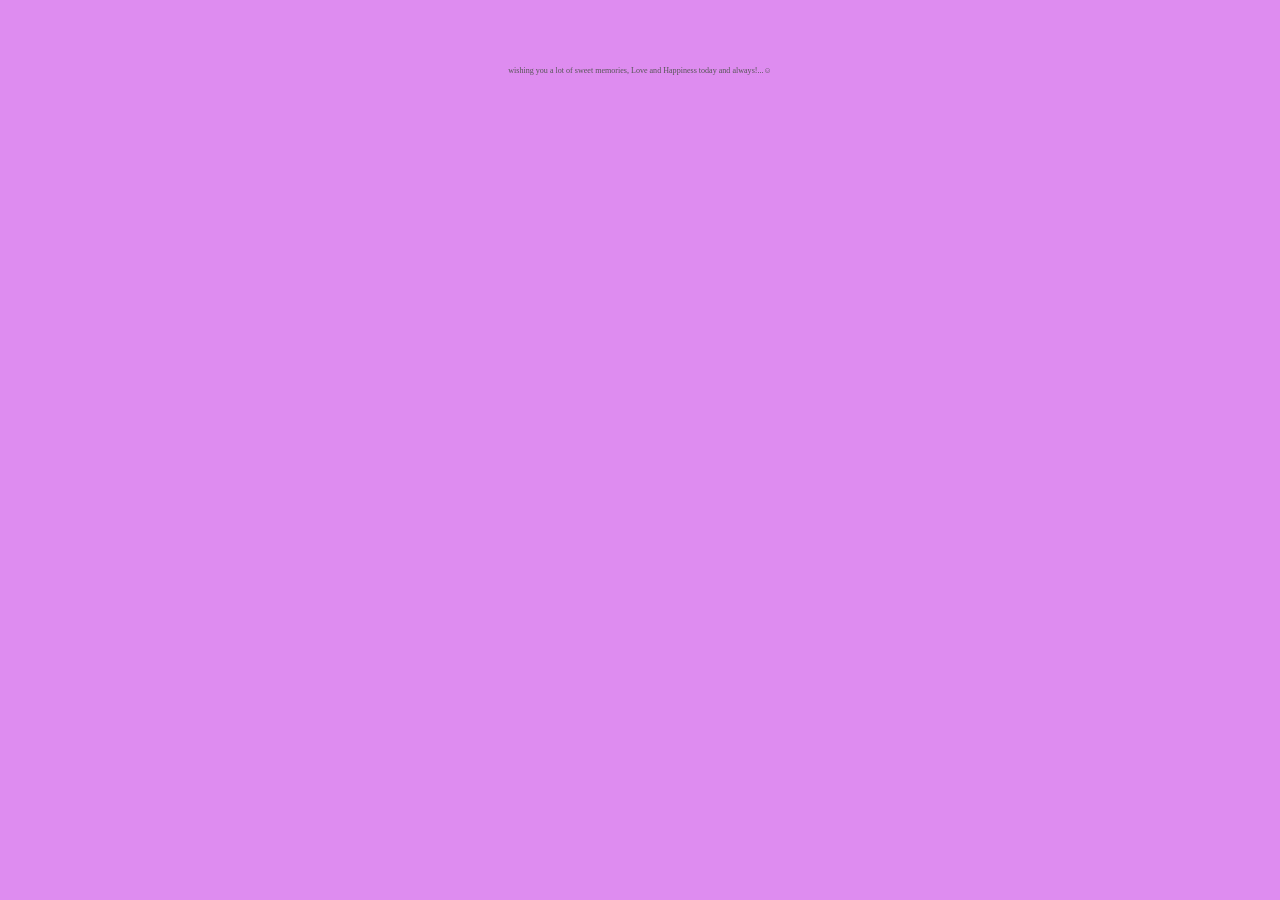
<file: frontend/index.html>
<!DOCTYPE html>
<html lang="en">
<head>
    <meta charset="UTF-8">
    <meta name="viewport" content="width=device-width, initial-scale=1.0">
    <link rel="stylesheet" href="style.css">
    <title>Birthay special</title>
</head>
<body>
    <div class="wish">
        <h1>HAPPY BIRTHADAY</h1>
        <p id="message"></p>
        <p>wishing you a lot of sweet memories, Love and Happiness today and always!...☺️</p>
        <audio src=""
        <a href="login.html"><button>Login to your world</button></a>
    </div>
</body>
</html>
</file>
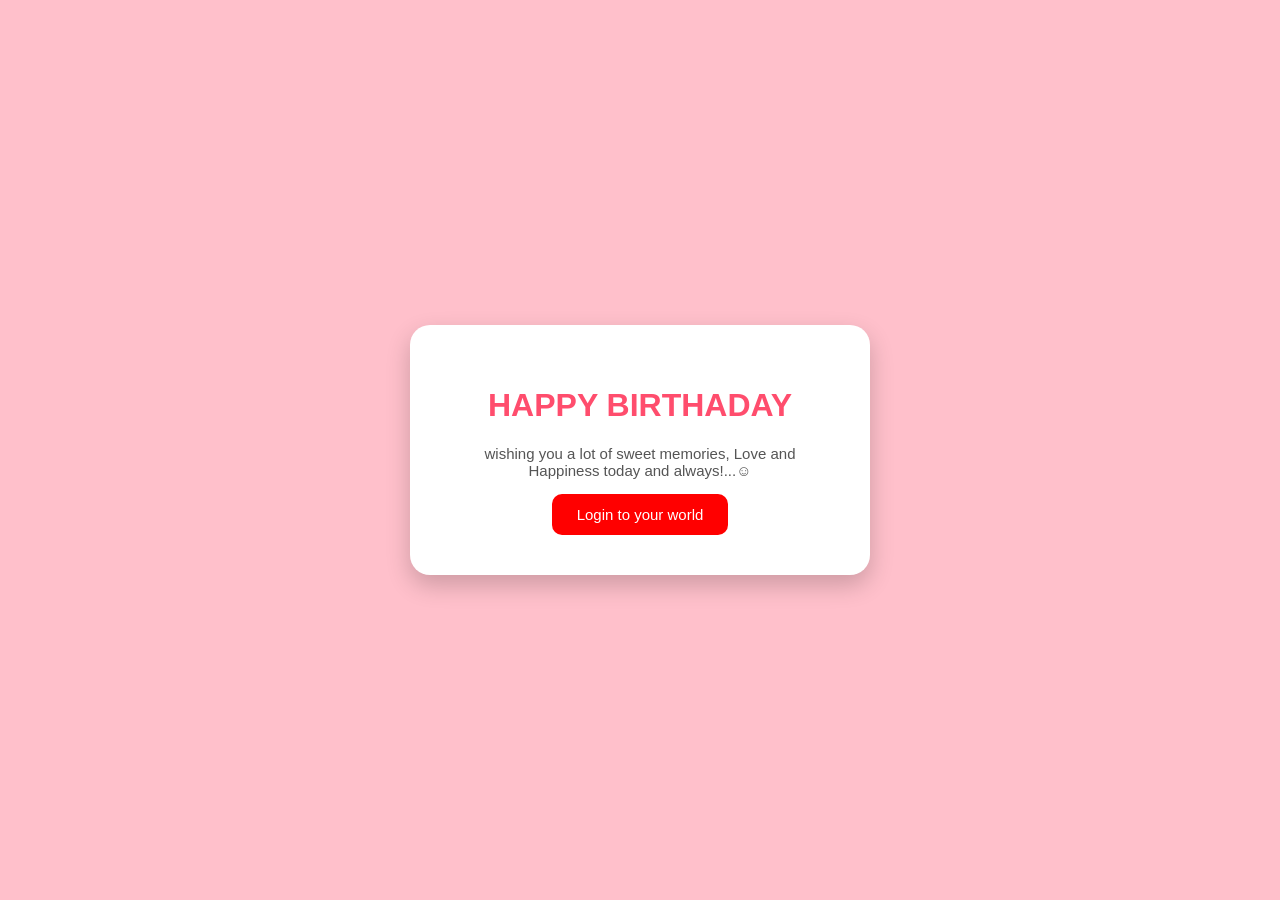
<file: backend/templates/index.html>
<!DOCTYPE html>
<html lang="en">
<head>
    <meta charset="UTF-8">
    <meta name="viewport" content="width=device-width, initial-scale=1.0">
    <link rel="stylesheet" href="style.css">
    <script src="script.js"></script>
    <title>Birthay special</title>
</head>
<body>
    <div class="wish">
        <h1>HAPPY BIRTHADAY</h1>
        <p id="message"></p>
        <p>wishing you a lot of sweet memories, Love and Happiness today and always!...☺️</p>
        <a href="login.html"><button>Login to your world</button></a>
    </div>
</body>
</html>
</file>
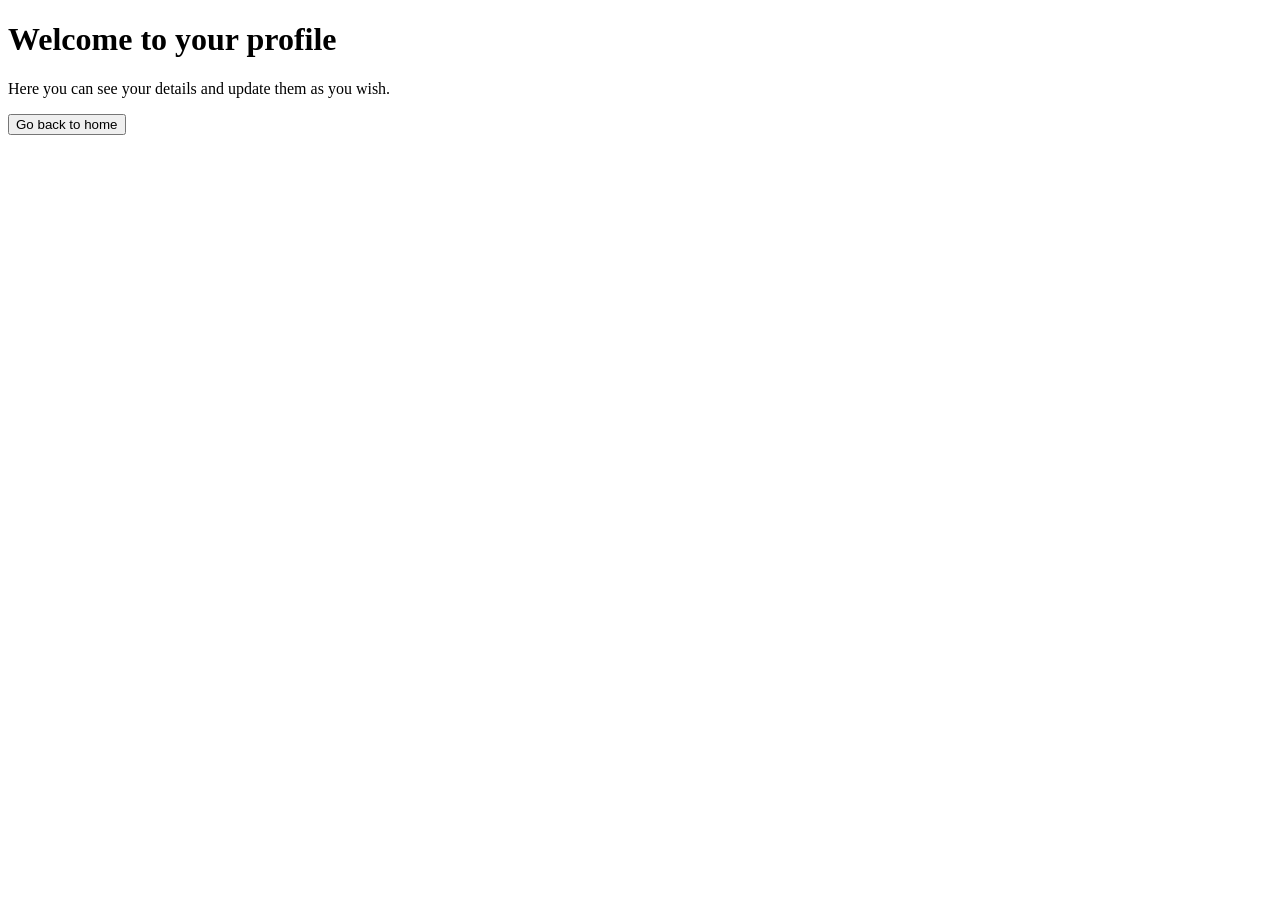
<file: profile1.html>
<!DOCTYPE html>
<html lang="en">
<head>
    <meta charset="UTF-8">
    <meta name="viewport" content="width=device-width, initial-scale=1.0">
    <title>your profile</title>
</head>
<body>
    <div class="profile">
        <h1>Welcome to your profile</h1>
        <p>Here you can see your details and update them as you wish.</p>
        <a href="index.html"><button>Go back to home</button></a>
    </div>
</body>
</html>
</file>
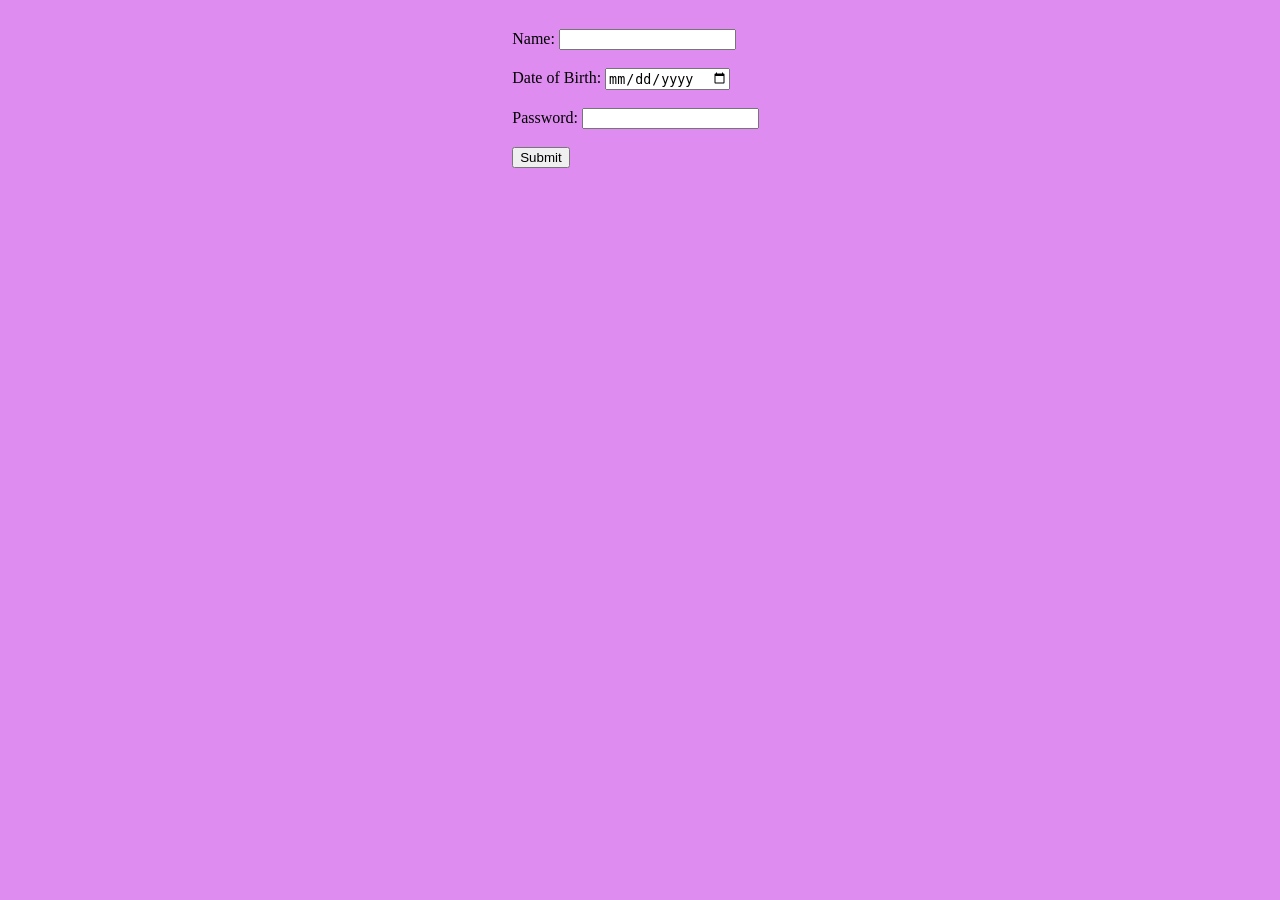
<file: frontend/login.html>
<!DOCTYPE html>
<html lang="en">
<head>
    <meta charset="UTF-8">
    <meta name="viewport" content="width=device-width, initial-scale=1.0">
    <link rel="stylesheet" href="style.css">
    <title>login information</title>
</head>
<body>
    <div class="login">
        <h1>Login to your world</h1>
        <p>Enter your name and date of birth to see your special birthday message!..🥳🥰</p>
        <form action="/login" method="post">
            <label for="name">Name:</label>
            <input type="text" id="name" name="name" required><br><br>
            <label for="dob">Date of Birth:</label>
            <input type="date" id="dob" name="dob" required><br><br>
            <lable for="password">Password:</label>
            <input type="password" id="password" name="password" required><br><br>
            <input type="submit" value="Submit">
        </form>
    </div>
</body>
</html>
</file>
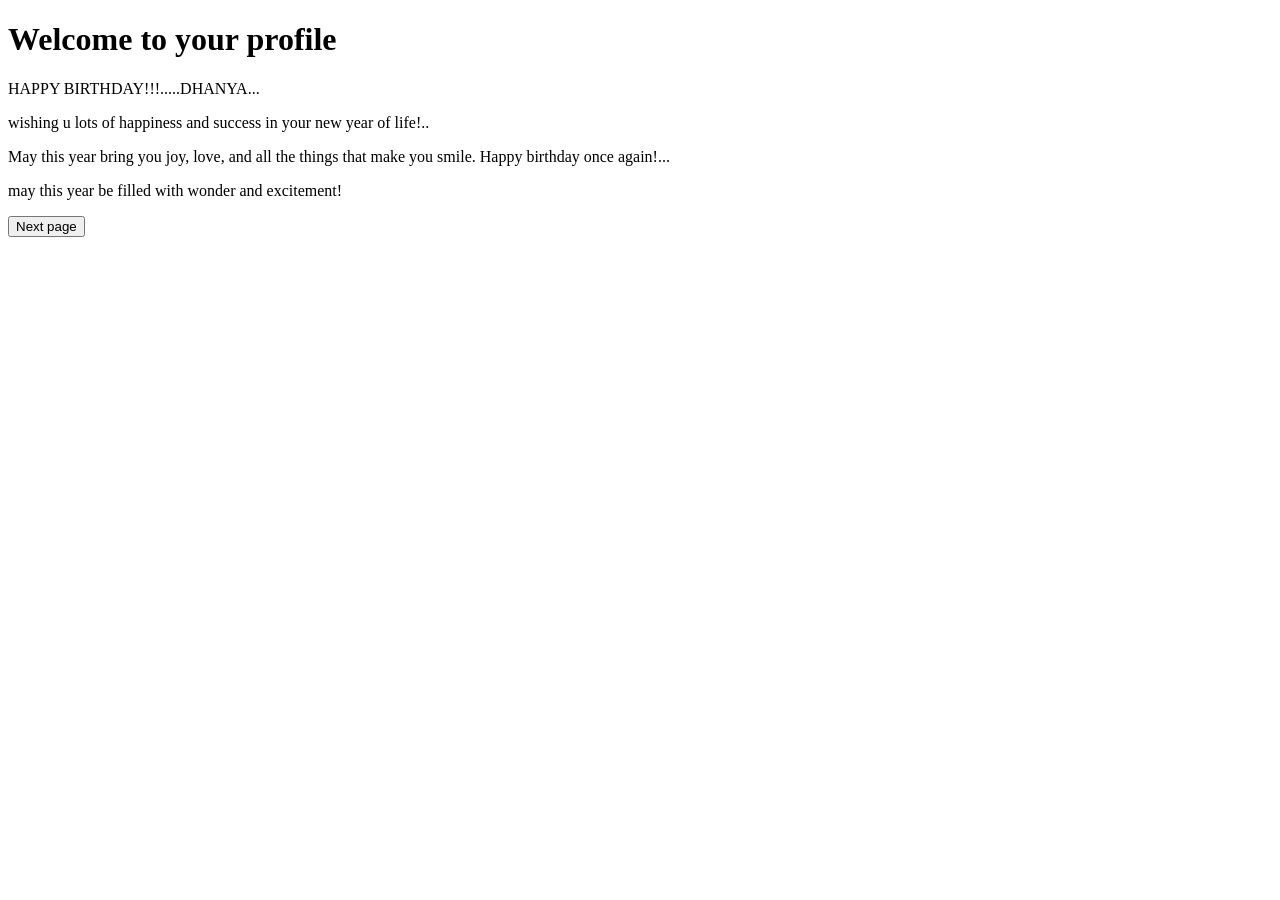
<file: frontend/profile1.1.html>
<!DOCTYPE html>
<html lang="en">
<head>
    <meta charset="UTF-8">
    <meta name="viewport" content="width=device-width, initial-scale=1.0">
    <title>your profile</title>
</head>
<body>
    <div class="profile">
        <h1>Welcome to your profile</h1>
        <p>HAPPY BIRTHDAY!!!.....DHANYA...</p>
        <P>wishing u lots of happiness and success in your new year of life!..</P>
        <p>May this year bring you joy, love, and all the things that make you smile. Happy birthday once again!...</p>
        <p>may this year be filled with wonder and excitement!</p>
    
        <a href="profile1.2.html"><button>Next page</button></a>
    </div>

</body>
</html>
</file>
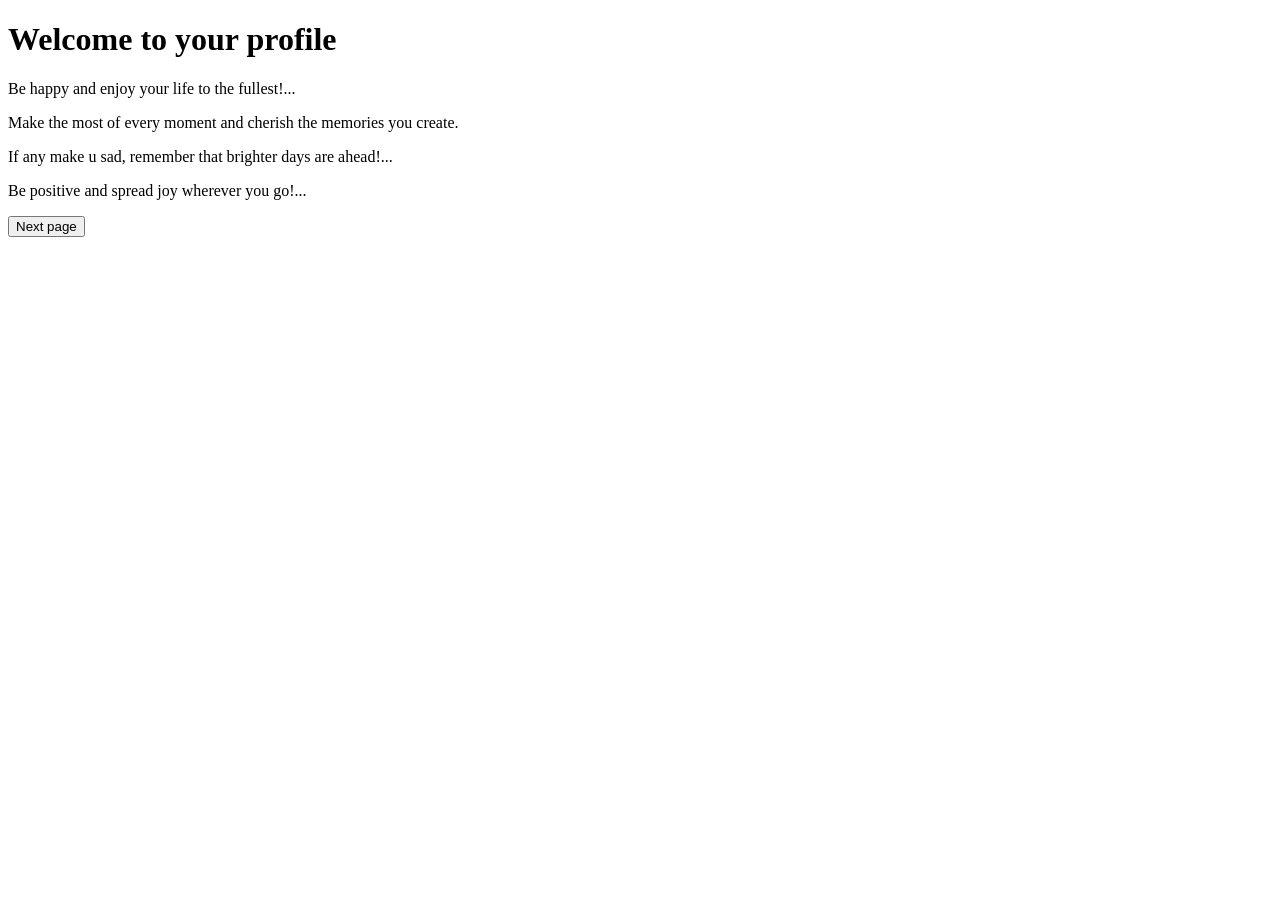
<file: frontend/profile1.2.html>
<!DOCTYPE html>
<html lang="en">
<head>
    <meta charset="UTF-8">
    <meta name="viewport" content="width=device-width, initial-scale=1.0">
    <title>wishing profile</title>
</head>
<body>
    <div class="profile">
        <h1>Welcome to your profile</h1>
        <p>Be happy and enjoy your life to the fullest!...</p>
        <p>Make the most of every moment and cherish the memories you create.</p>
        <p>If any make u sad, remember that brighter days are ahead!...</p>
        <p>Be positive and spread joy wherever you go!...</p>
    
        <a href="profile1.3.html"><button>Next page</button></a>
    </div>
</body>
</html>
</file>
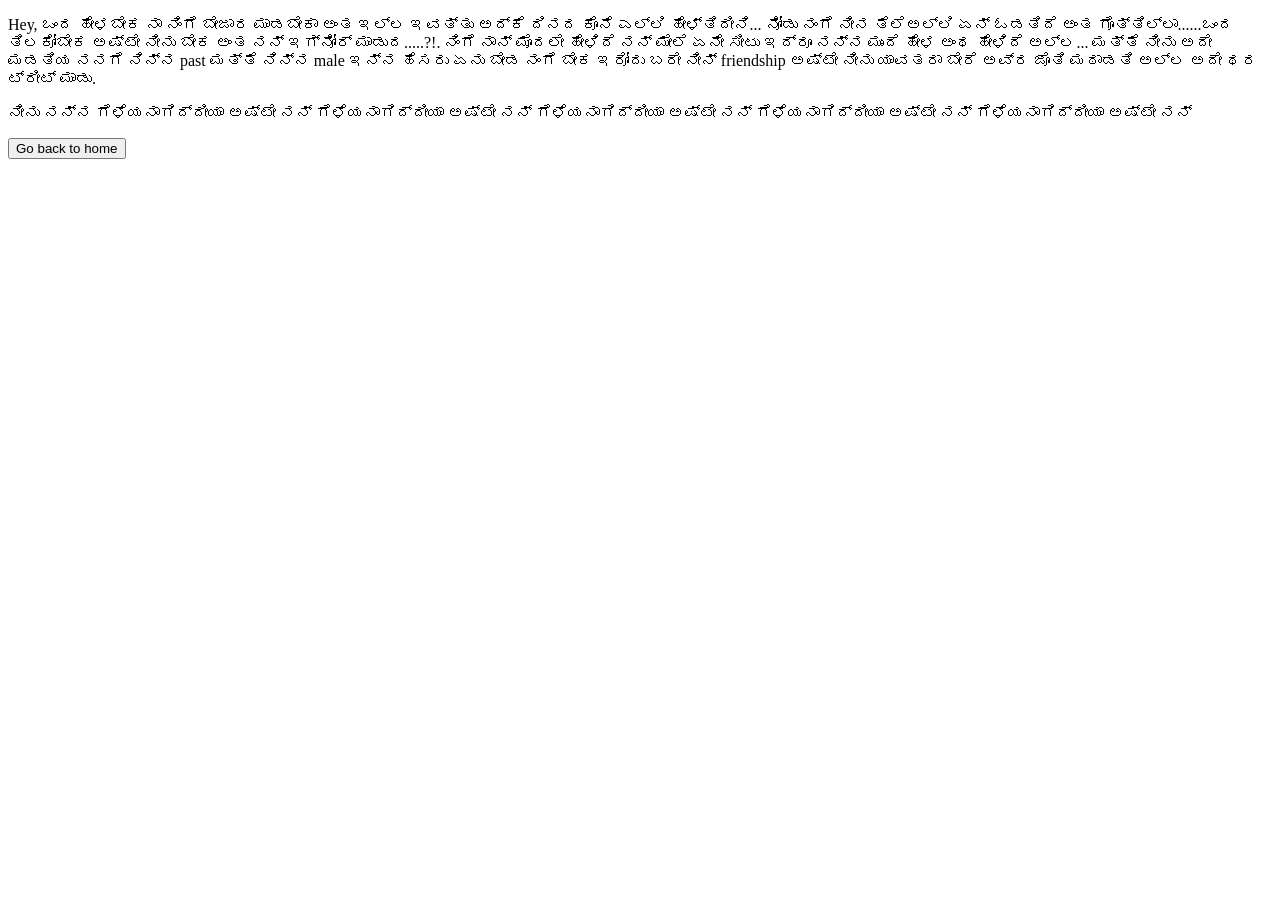
<file: frontend/profile1.3.html>
<!DOCTYPE html>
<html lang="en">
<head>
    <meta charset="UTF-8">
    <meta name="viewport" content="width=device-width, initial-scale=1.0">
    <title>wishing profile</title>
</head>
<body>
    <div class="profile">
        <p>Hey, ಒಂದ ಹೇಳಬೇಕ ನಾ ನಿಂಗೆ ಬೇಜಾರ ಮಾಡಬೇಕಾ ಅಂತ ಇಲ್ಲ ಇವತ್ತು ಅದ್ಕೆ ದಿನದ ಕೊನೆ ಎಲ್ಲಿ ಹೇಳ್ತಿದೀನಿ... ನೋಡು ನಂಗೆ ನೀನ ತೆಲೆಅಲ್ಲಿ ಏನ್ ಓಡತಿದೆ ಅಂತ  ಗೊತ್ತಿಲ್ಲಾ......ಒಂದ ತಿಲಕೋಬೇಕ ಅಷ್ಟೇ ನೀನು ಬೇಕ ಅಂತ ನನ್ ಇಗ್ನೋರ್ ಮಾಡುದ.....?!.
ನಿಂಗೆ ನಾನ್ ಮೊದಲೇ ಹೇಳಿದೆ ನನ್ ಮೇಲೆ ಏನೇ ಸೀಟು ಇದ್ರೂ ನನ್ನ ಮುಂದೆ ಹೇಳ ಅಂಥ ಹೇಳಿದೆ ಅಲ್ಲ... ಮತ್ತೆ ನೀನು ಅದೇ ಮಡತಿಯ ನನಗೆ ನಿನ್ನ past ಮತ್ತೆ ನಿನ್ನ male ಇನ್ನ ಹೆಸರು ಏನು ಬೇಡ ನಂಗೆ ಬೇಕ ಇರೋದು ಬರೇ ನೀನ್ friendship ಅಷ್ಟೇ ನೀನು ಯಾವತರಾ ಬೇರೆ ಅವ್ರ ಜೊತಿ ಮಠಾಡತಿ ಅಲ್ಲ ಅದೇ ಥರ ಟ್ರೀಟ್ ಮಾಡು.</p>
        <p>ನೀನು ನನ್ನ ಗೆಳೆಯನಾಗಿದ್ದೀಯಾ ಅಷ್ಟೇ ನನ್ ಗೆಳೆಯನಾಗಿದ್ದೀಯಾ ಅಷ್ಟೇ ನನ್ ಗೆಳೆಯನಾಗಿದ್ದೀಯಾ ಅಷ್ಟೇ ನನ್ ಗೆಳೆಯನಾಗಿದ್ದೀಯಾ ಅಷ್ಟೇ ನನ್ ಗೆಳೆಯನಾಗಿದ್ದೀಯಾ ಅಷ್ಟೇ ನನ್
        </p>
        <a href="index.html"><button>Go back to home</button></a>    
    </div>
</body>
</html>
</file>
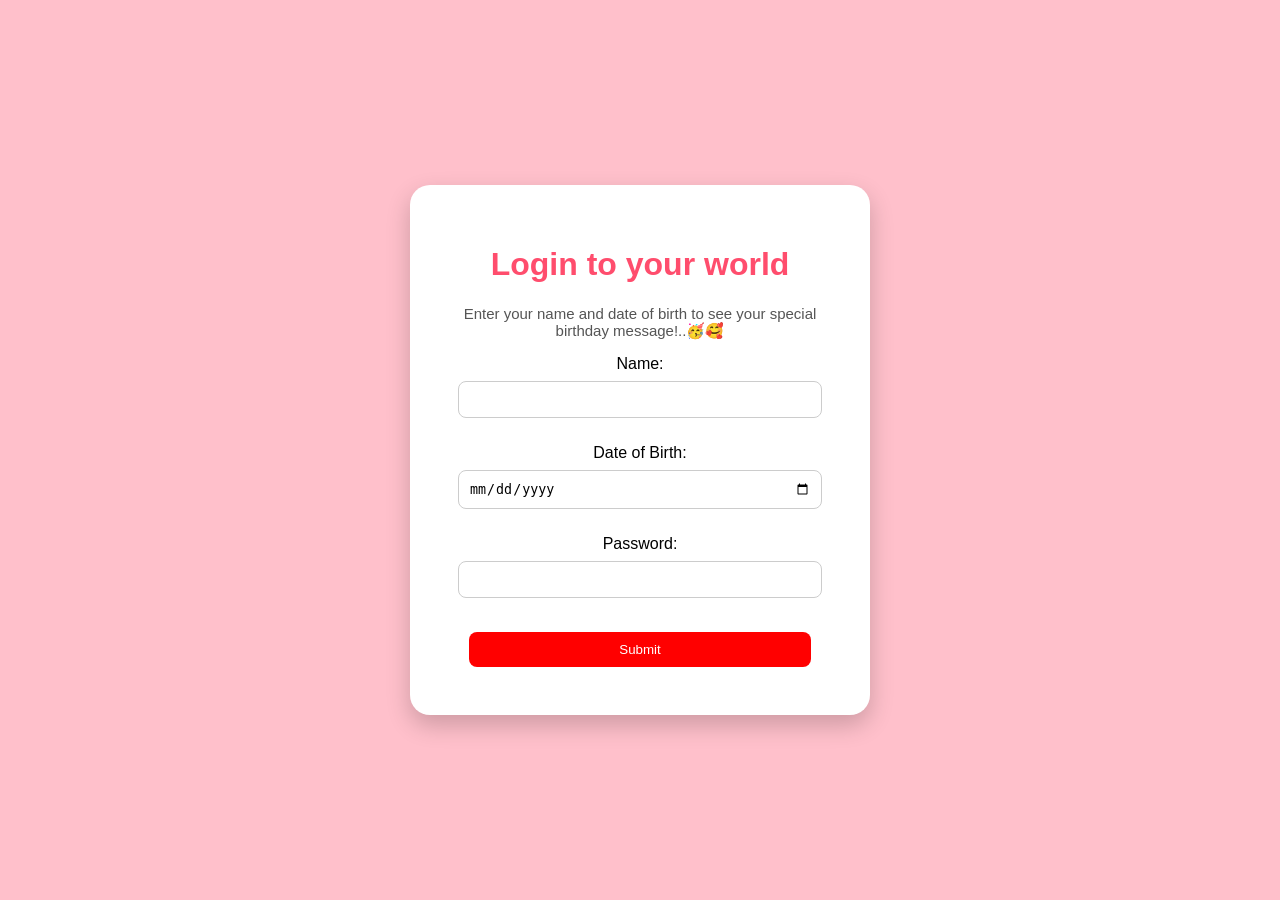
<file: templates/login.html>
<!DOCTYPE html>
<html lang="en">
<head>
    <meta charset="UTF-8">
    <meta name="viewport" content="width=device-width, initial-scale=1.0">
    <link rel="stylesheet" href="style.css">
    <script src="script.js"></script>
    <title>login information</title>
</head>
<body>
    <div class="login">
        <h1>Login to your world</h1>
        <p>Enter your name and date of birth to see your special birthday message!..🥳🥰</p>
        <form action="/dashboard" method="post">
            <label for="name">Name:</label>
            <input type="text" id="name" name="name" required><br><br>
            <label for="dob">Date of Birth:</label>
            <input type="date" id="dob" name="dob" required><br><br>
            <lable for="password">Password:</label>
            <input type="password" id="password" name="password" required><br><br>
            <input type="submit" value="Submit">
        </form>
    </div>
</body>
</html>
</file>
<file: frontend/style.css>
body{
    margin:0%;
    overflow: hidden;
    display: flex;
    justify-content:center;
    align-items:center;
    height:100px;
    background-color:#de8cf0; 
    /* font-family: Cambria, Cochin, Georgia, Times, 'Times New Roman', serif;*/

}

.card{
    background: white;
    border-radius: 20px;
    padding: 30px;
    width: 400px;
    text-align: center;
    box-shadow: 0 10px 10px rgba(0,0,0,0.1);
    position: relative;
}

h1{
    margin: 0;
    color: #ff6b6b;
    font-size: 2ex;
}

 p{
    color:#555;
    font-size: 1.1ex;
    margin: 15px 0;
    min-height: 50px;

}

button{
    padding: 10px 20px;
    border: none;
    background: #ff6b6b;
    color: white;
    font-size: 1ex;
    border-radius: 10px;
    cursor: pointer;
    transition: background 0.3s ease;
}

button:hover{
    background: #ff4c4c;

}

.heart{
    position: absolute;
    width: 20px;
    height: 20px;
    background: red;
    transform: rotate(-45-deg);
}

.heart::before, .heart::after{
    content: '';
    position: absolute;
    width: 20px;
    height: 20px;
    background: red;
    border-radius: 50%;
}

.heart::before{
    top: -10px;
    left: 0;
}

.heart::after{
    top: 0;
    left: 10px;
}

@keyframes float{
    0%{
        transform: translateY(0) rotate(-45deg);
        opacity: 1;
    }
    50%{
        transform: translateY(-25px) rotate(-45deg);
        opacity: 0.7;
    }
    100%{
        transform: translateY(0) rotate(-45deg);
        opacity: 1;
    }
}

.sparkels{
    position:fixed;
    width:10px;
    height:10px;
    background: #ff6b6b;
    top:0;
    animation: fall is linear infinite;

}

@keyframes fall {
    0% {
        transform: translateY(0) rotate(0deg);
        opacity: 1;
    }
    100% {
        transform: translateY(100vh) rotate(360deg);
        opacity: 0;
    }
}
</file>
<file: backend/templates/style.css>
body{
    margin:0;
    padding:0;
    font-family: Arial, Helvetica, sans-serif;
    background:#ffc0cb;
    display:flex;
    justify-content:center;
    align-items:center;
    height:100vh;
    overflow:hidden;
}

/* White card */

.wish, .login{
    background:white;
    padding:40px;
    border-radius:20px;
    width:380px;
    text-align:center;
    box-shadow:0 10px 25px rgba(0,0,0,0.2);
    z-index:2;
}

/* Heading */

h1{
    color:#ff4d6d;
}

/* Text */

p{
    color:#555;
    font-size:15px;
}

/* Button */

button{
    padding:12px 25px;
    background:#ff0000;
    color:white;
    border:none;
    border-radius:10px;
    font-size:15px;
    cursor:pointer;
}

button:hover{
    background:#cc0000;
}

/* Inputs */

input{
    width:90%;
    padding:10px;
    margin:8px 0;
    border-radius:8px;
    border:1px solid #ccc;
}

input[type="submit"]{
    background:#ff0000;
    color:white;
    border:none;
    cursor:pointer;
}

/* Heart shape */

.heart{
    position:fixed;
    width:20px;
    height:20px;
    background:red;
    transform:rotate(-45deg);
    top:-10vh;
    animation:fall linear forwards;
    z-index:1;
}

.heart::before,
.heart::after{
    content:'';
    position:absolute;
    width:20px;
    height:20px;
    background:inherit;
    border-radius:50%;
}

.heart::before{
    top:-10px;
    left:0;
}

.heart::after{
    left:10px;
    top:0;
}

/* Falling animation */

@keyframes fall{
    0%{
        transform:translateY(-10vh) rotate(-45deg);
        opacity:1;
    }

    100%{
        transform:translateY(110vh) rotate(-45deg);
        opacity:0;
    }
}
</file>
<file: templates/style.css>
body{
    margin:0;
    padding:0;
    font-family: Arial, Helvetica, sans-serif;
    background:#ffc0cb;
    display:flex;
    justify-content:center;
    align-items:center;
    height:100vh;
    overflow:hidden;
}

/* White card */

.wish, .login{
    background:white;
    padding:40px;
    border-radius:20px;
    width:380px;
    text-align:center;
    box-shadow:0 10px 25px rgba(0,0,0,0.2);
    z-index:2;
}

/* Heading */

h1{
    color:#ff4d6d;
}

/* Text */

p{
    color:#555;
    font-size:15px;
}

/* Button */

button{
    padding:12px 25px;
    background:#ff0000;
    color:white;
    border:none;
    border-radius:10px;
    font-size:15px;
    cursor:pointer;
}

button:hover{
    background:#cc0000;
}

/* Inputs */

input{
    width:90%;
    padding:10px;
    margin:8px 0;
    border-radius:8px;
    border:1px solid #ccc;
}

input[type="submit"]{
    background:#ff0000;
    color:white;
    border:none;
    cursor:pointer;
}

/* Heart shape */

.heart{
    position:fixed;
    width:20px;
    height:20px;
    background:red;
    transform:rotate(-45deg);
    top:-10vh;
    animation:fall linear forwards;
    z-index:1;
}

.heart::before,
.heart::after{
    content:'';
    position:absolute;
    width:20px;
    height:20px;
    background:inherit;
    border-radius:50%;
}

.heart::before{
    top:-10px;
    left:0;
}

.heart::after{
    left:10px;
    top:0;
}

/* Falling animation */

@keyframes fall{
    0%{
        transform:translateY(-10vh) rotate(-45deg);
        opacity:1;
    }

    100%{
        transform:translateY(110vh) rotate(-45deg);
        opacity:0;
    }
}
</file>
